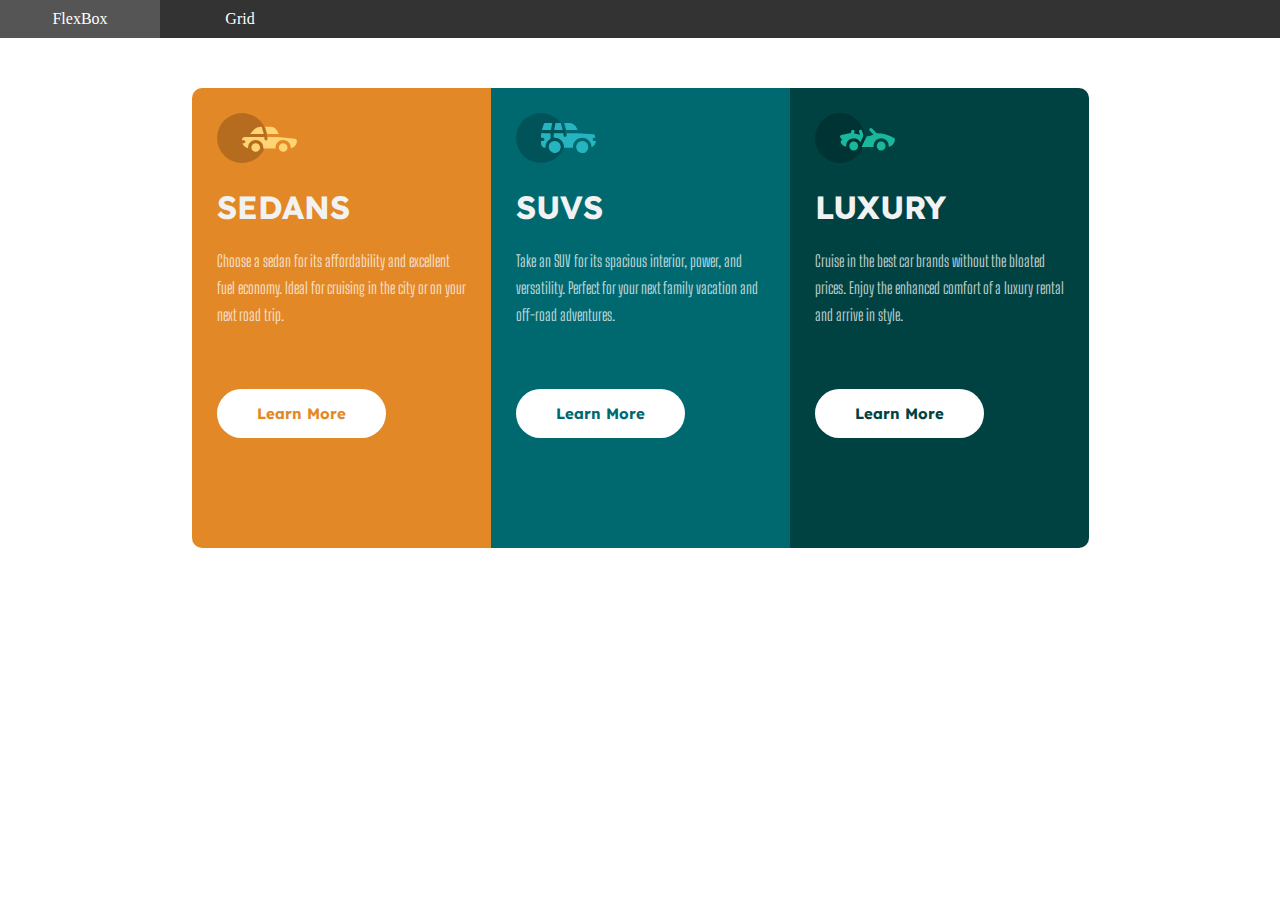
<file: index.html>
<!DOCTYPE html>
<html lang="en">
  <head>
    <meta charset="UTF-8" />
    <meta http-equiv="X-UA-Compatible" content="IE=edge" />
    <meta name="viewport" content="width=device-width, initial-scale=1.0" />
    <link rel="stylesheet" href="./style.css" />
    <link rel="preconnect" href="https://fonts.googleapis.com" />
    <link rel="preconnect" href="https://fonts.gstatic.com" crossorigin />
    <link
      href="https://fonts.googleapis.com/css2?family=Big+Shoulders+Display:wght@700&family=Lexend+Deca&display=swap"
      rel="stylesheet"
    />
    <title>FlexBox</title>
  </head>
  <body class="index">
    <div class="wrapper">
      <nav>
        <ul>
          <li><a href="#">FlexBox</a></li>
          <li><a href="./grid.html">Grid</a></li>
        </ul>
      </nav>
      <div class="box-conatiner">
        <div class="box box1">
          <div class="content">
            <img src="images/icon-sedans.svg" />
            <h1>Sedans</h1>
            <p>
              Choose a sedan for its affordability and excellent fuel economy.
              Ideal for cruising in the city or on your next road trip.
            </p>
            <button class="btn btn1">Learn More</button>
          </div>
        </div>
        <div class="box box2">
          <div class="content">
            <img src="images/icon-suvs.svg" />
            <h1>SUVs</h1>
            <p>
              Take an SUV for its spacious interior, power, and versatility.
              Perfect for your next family vacation and off-road adventures.
            </p>
            <button class="btn btn2">Learn More</button>
          </div>
        </div>
        <div class="box box3">
          <div class="content">
            <img src="images/icon-luxury.svg" />
            <h1>Luxury</h1>
            <p>
              Cruise in the best car brands without the bloated prices. Enjoy
              the enhanced comfort of a luxury rental and arrive in style.
            </p>
            <button class="btn btn3">Learn More</button>
          </div>
        </div>
      </div>
    </div>
  </body>
</html>
</file>
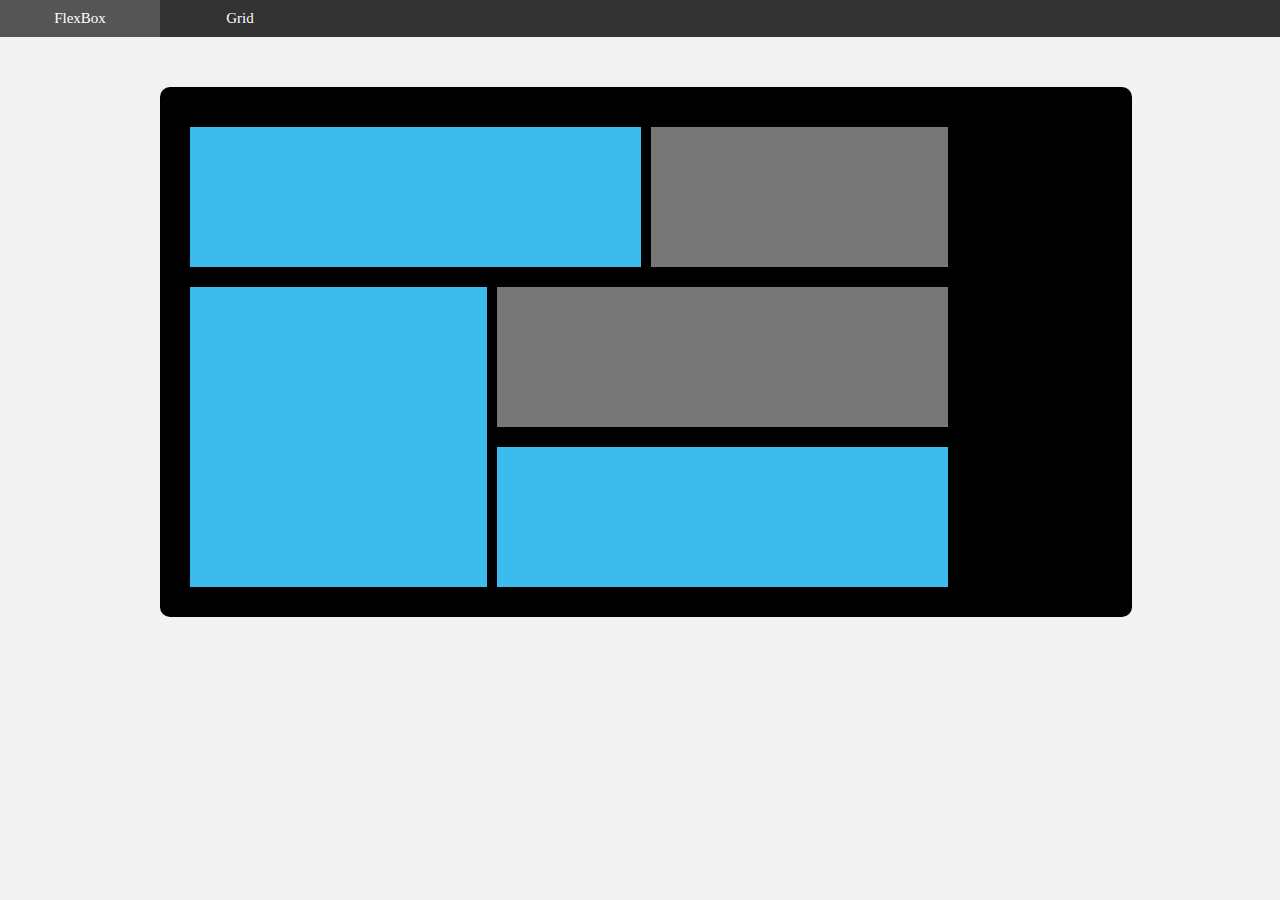
<file: grid.html>
<!DOCTYPE html>
<html lang="en">
  <head>
    <meta charset="UTF-8" />
    <meta http-equiv="X-UA-Compatible" content="IE=edge" />
    <meta name="viewport" content="width=device-width, initial-scale=1.0" />
    <link rel="stylesheet" href="./style.css" />
    <title>Grid</title>
  </head>
  <body class="gridBody">
    <div class="wrapper">
      <nav>
        <ul>
          <li><a href="index.html">FlexBox</a></li>
          <li><a href="#">Grid</a></li>
        </ul>
      </nav>
      <main class="grid-container">
        <div class="container-bag">
          <div class="one"></div>
          <div class="two"></div>
          <div class="three"></div>
          <div class="four"></div>
          <div class="five"></div>
        </div>
      </main>
    </div>
  </body>
</html>
</file>
<file: style.css>
*{
    font-family: verdana;
    margin: 0;
}
/* Navigation styles starts Here */
.wrapper{
    width: 100%;
    max-width: 1440px;
    margin: 0 auto;
}
nav{
    background: #333;
}
nav ul{
    list-style-type: none;
    padding: 0
}
nav ul li a{
    text-decoration: none;
    text-align: center;
    color: #fff;
    display: block;
    padding:10px;
}
nav ul li a:hover{
    background-color: #555
}
@media screen and (min-width: 375px){
    nav ul{
        display: flex;
        justify-content: flex-start;
    }
    nav ul li{
        width:160px;
    }
}
/* Navigation styles Ends here  */

/* FlexBox Styles Starts Here */
body.index{  
    width: 100%;  
    min-height: 100vh;  
    display: flex;  
    justify-content: center;  
    align-content: center;  
}  
.box-conatiner{  
    width: 100%; 
    margin-top: 50px; 
    max-width: 1440px;  
    display: flex;  
    justify-content: center;  
    align-items: center;  
    flex-flow: wrap;  
}  
.box-conatiner .box{  
    width: 269px;  
    padding: 15px;  
    min-height: 430px;  
}  
.box-conatiner .box.box1{  
    background-color: hsl(31,77%,52%);  
    border-top-left-radius: 10px;  
    border-bottom-left-radius: 10px;  
}  
.box-conatiner .box.box2{  
    background-color: hsl(184,100%,22%);  
}  
.box-conatiner .box.box3{  
    background-color: hsl(179,100%,13%);  
    border-top-right-radius: 10px;  
    border-bottom-right-radius: 10px;  
}  
.box-conatiner .box .content{  
    padding: 10px;  
} 
.box-conatiner .box .content img{ 
    width:80px;
} 
.box-conatiner .box .content h1{  
    color: hsl(0,0%,95%);  
    text-transform: uppercase;  
    font-family: 'Lexend Deca', sans-serif;  
    margin: 20px 0;  
}  
.box-conatiner .box .content p{  
    color: hsla(0,0%,100%,0.75);  
    line-height: 1.7;
    font-family: 'Big Shoulders Display', cursive;  
}  
.box-conatiner .box .content .btn{  
    margin: 60px 0;  
    padding: 15px 40px;  
    border: 0;  
    border-radius: 30px;  
    outline: none;  
    background-color: #FFF;  
    font-size: 15px;  
    cursor: pointer;  
    font-family: 'Lexend Deca', sans-serif;  
    font-weight: 700;  
}  
.box-conatiner .box .content .btn.btn1{  
    color: hsl(31, 77%, 52%);  
}  
.box-conatiner .box .content .btn.btn2{  
    color: hsl(184, 100%, 22%);  
}  
.box-conatiner .box .content .btn.btn3{  
    color: hsl(179, 100%, 13%);  
}  
.box-conatiner .box .content .btn:hover{  
    background-color: transparent;  
    border: 2px solid #FFF;  
    color: #FFF;  
    transition: 0.4s;  
}
/* FlexBox styles Ends Here  */

/* Grid Styles start Here  */
body.gridBody{
    background: hsl(0, 0%, 95%);
    font-size: 15px;
    font-family: 'Big Shoulders Display', cursive;
    font-family: 'Lexend Deca', sans-serif;
}
.grid-container{
    max-width: 960px;
    margin: 0 auto;
}
.grid-container .container-bag{
    width: 95%;
    height: 95%;
    margin: 50px auto;
    background: hsl(0, 0%, 0%);
    border-radius: 10px;
    display: grid;
    grid-template-columns: repeat(6, 1fr);
    grid-template-rows: repeat(3, minmax(150px, auto));
    grid-gap:10px;
}
.grid-container div{
    margin-top: 10px;
    background: #3bbced;
    padding: 30px;
}
.grid-container div:nth-child(even){
    background: #777;
}
.grid-container .one{
    grid-column: 1 / 4;
}
.grid-container .two{
    grid-column: 4 / 6;
}
.grid-container .three{
    grid-column: 1 / 3;
    grid-row: 2 / 4;
}
.grid-container .four{
    grid-column: 3 / 6;
    grid-row: 2 / 3;
}
.grid-container .five{
    grid-column: 3 / 6;
    grid-row: 3 / 4;
}
/* Grid styles Ends here. */
</file>
